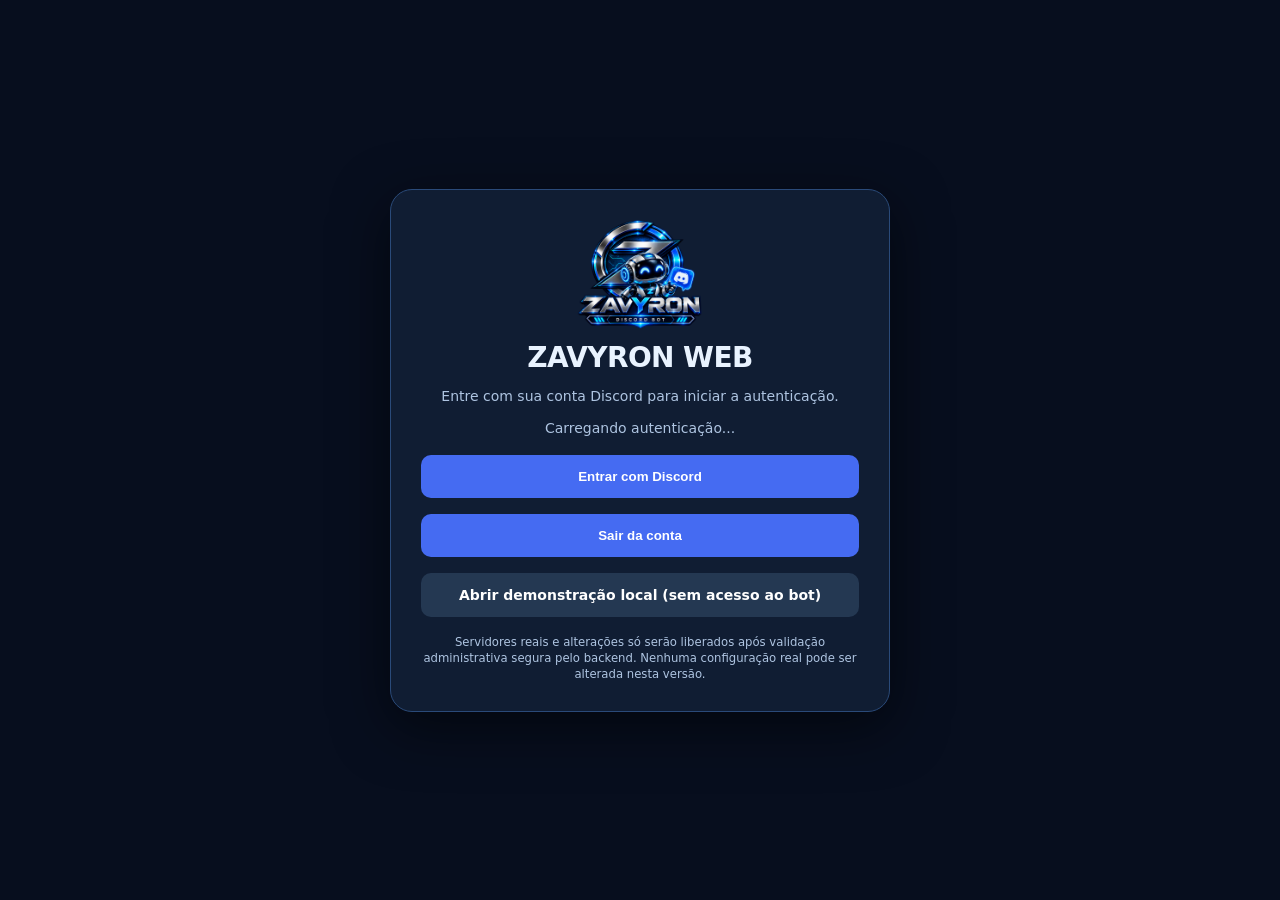
<file: index.html>
<!doctype html><html lang="pt-BR"><head><meta charset="utf-8"><meta name="viewport" content="width=device-width,initial-scale=1"><title>ZAVYRON | Login Discord</title><link rel="stylesheet" href="style.css"><style>body{display:grid;place-items:center;min-height:100vh;background:#070e1e;color:#e9f3ff;font-family:system-ui,sans-serif}.login{width:min(94vw,500px);background:#101d33;border:1px solid #2a4a79;border-radius:22px;padding:30px;text-align:center;box-shadow:0 15px 55px #0008}.login img{height:110px;max-width:90%;object-fit:contain}.login button,.login a.action{display:block;box-sizing:border-box;width:100%;padding:14px;border:0;border-radius:10px;margin:16px 0;background:#456bf2;color:white;text-decoration:none;font-weight:700;cursor:pointer}.login a.action{background:#243852}.login small,.login p{color:#aec4e1}#status{white-space:pre-wrap;line-height:1.5}#profile{display:none;background:#162842;border-radius:10px;padding:12px;margin:15px 0}.guild-card{display:grid;gap:5px;text-align:left;background:#162842;border:1px solid #2c4e7c;padding:12px;border-radius:10px;margin:10px 0}.guild-card small{color:#a7c4e5}#guild-panel[hidden]{display:none}</style></head><body><main class="login"><img src="assets/logo.png" alt="Logo ZAVYRON"><h1>ZAVYRON WEB</h1><p>Entre com sua conta Discord para iniciar a autenticação.</p><p id="status">Carregando autenticação...</p><div id="profile"></div><button id="login" hidden>Entrar com Discord</button><button id="logout" hidden>Sair da conta</button><section id="guild-panel" hidden><h2>Meus servidores autorizados</h2><button id="refresh-guilds">Atualizar servidores</button><p id="guild-status"></p><div id="guild-list"></div></section><a class="action" href="demo.html">Abrir demonstração local (sem acesso ao bot)</a><small>Servidores reais e alterações só serão liberados após validação administrativa segura pelo backend. Nenhuma configuração real pode ser alterada nesta versão.</small></main><script type="module" src="supabase-auth.js"></script></body></html>
</file>
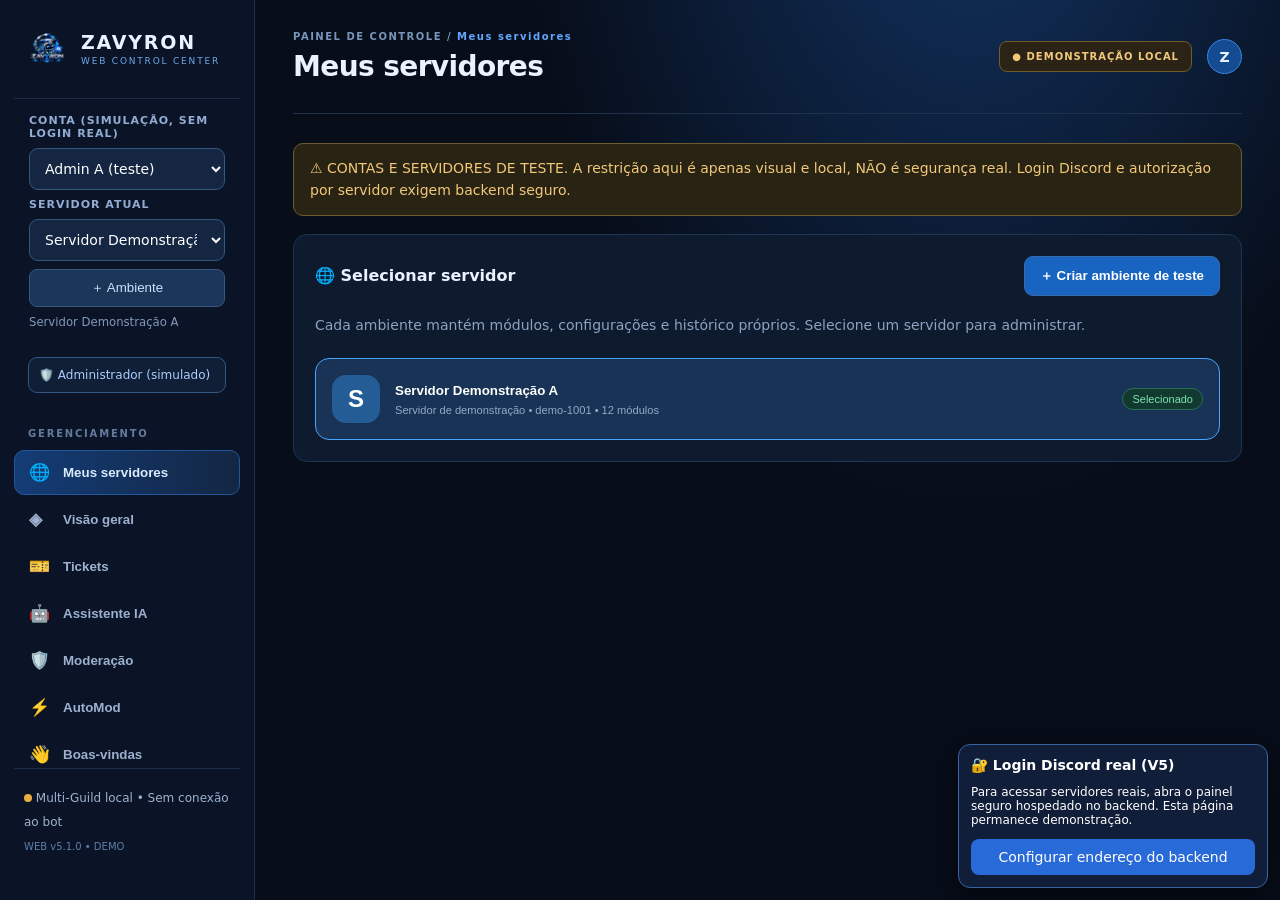
<file: demo.html>
<!doctype html><html lang="pt-BR"><head><meta charset="utf-8"><meta name="viewport" content="width=device-width,initial-scale=1"><meta name="theme-color" content="#070e1e"><title>ZAVYRON | Web Control Center</title><link rel="stylesheet" href="style.css"></head><body><div class="app"><aside id="sidebar"><div class="brand"><img src="assets/logo.png" alt="ZAVYRON"><div><b>ZAVYRON</b><small>WEB CONTROL CENTER</small></div></div><div class="guild-picker"><label for="accountSelect">CONTA (SIMULAÇÃO, SEM LOGIN REAL)</label><select id="accountSelect"></select><label for="guildSelect">SERVIDOR ATUAL</label><select id="guildSelect"></select><button id="addGuild" title="Criar servidor demonstrativo">＋ Ambiente</button><small id="guildTitle"></small></div><div id="accessStatus" class="access-status" aria-live="polite"></div><div class="nav-label">GERENCIAMENTO</div><nav id="nav"></nav><div class="sidebar-bottom"><span class="dot"></span> Multi-Guild local • Sem conexão ao bot<br><small>WEB v5.1.0 • DEMO</small></div></aside><main><header><button id="mobileMenu" class="icon-btn" aria-label="Abrir menu">☰</button><div><div class="eyebrow">PAINEL DE CONTROLE / <span id="breadcrumb">Visão geral</span></div><h1 id="pageTitle">Visão geral</h1></div><div class="header-actions"><span class="mode">● DEMONSTRAÇÃO LOCAL</span><div class="avatar">Z</div></div></header><div id="content"></div></main></div><div id="toast" role="status" aria-live="polite"></div><script src="auth-entry.js"></script><script src="app.js"></script></body></html>
</file>
<file: style.css>
:root{font-family:Inter,ui-sans-serif,system-ui,-apple-system,Segoe UI,sans-serif;color:#eaf1ff;background:#070d19;font-size:14px}*{box-sizing:border-box}body{margin:0}.app{display:flex;min-height:100vh}aside{width:255px;flex-shrink:0;background:#0a1426;border-right:1px solid #1c3150;display:flex;flex-direction:column;position:sticky;top:0;height:100vh;padding:25px 14px}.brand{display:flex;align-items:center;gap:11px;padding:0 10px 27px;border-bottom:1px solid #1b2d46}.brand img{width:46px;height:46px;object-fit:contain;border-radius:12px}.brand b{font-size:19px;letter-spacing:1.8px}.brand small{display:block;color:#6fa8e9;font-size:9px;letter-spacing:1.8px;margin-top:3px}.nav-label{color:#647b9e;font-size:10px;font-weight:800;letter-spacing:1.8px;margin:25px 14px 9px}nav{overflow:auto}nav button{display:flex;align-items:center;gap:12px;width:100%;padding:11px 14px;background:transparent;border:1px solid transparent;color:#9db1cf;text-align:left;border-radius:10px;cursor:pointer;margin:2px 0;font-weight:600}nav button:hover{background:#142741;color:#fff}nav button.active{background:linear-gradient(90deg,#143c76,#132744);color:#d9ebff;border-color:#22569a}nav button .ico{font-size:17px;width:22px}.sidebar-bottom{margin-top:auto;padding:17px 10px;color:#9eb2cf;border-top:1px solid #1b2d46;font-size:12px;line-height:2}.sidebar-bottom small{color:#5e7fa8}.dot{display:inline-block;width:8px;height:8px;background:#e9ad41;border-radius:50%}main{min-width:0;flex:1;padding:0 38px 45px;background:radial-gradient(ellipse at 70% -20%,#123463 0,transparent 45%),#070d19}header{height:114px;border-bottom:1px solid #20314c;display:flex;align-items:center;justify-content:space-between;gap:20px;margin-bottom:29px}.eyebrow{font-size:10px;letter-spacing:1.5px;color:#7895bb;font-weight:700}.eyebrow span{color:#63a6ff}h1{font-size:28px;margin:8px 0 0;letter-spacing:-.6px}.header-actions{display:flex;align-items:center;gap:15px}.mode{border:1px solid #725d28;color:#f2c879;background:#2b2416;padding:9px 12px;border-radius:8px;font-size:10px;font-weight:800;letter-spacing:1px}.avatar{background:#154c91;border:1px solid #3884e2;width:35px;height:35px;border-radius:50%;display:grid;place-items:center;font-weight:900}.hero{background:linear-gradient(105deg,#123766 0%,#10284b 54%,#0b172c 100%);border:1px solid #24538c;border-radius:17px;padding:28px 30px;display:flex;align-items:center;justify-content:space-between;gap:20px;margin-bottom:23px;overflow:hidden}.hero h2{font-size:25px;margin:7px 0}.hero p{color:#a9c6e8;margin:0;max-width:620px;line-height:1.6}.hero img{width:128px;height:128px;object-fit:contain;filter:drop-shadow(0 0 15px #3089ff88)}.kicker{color:#6fb5ff;letter-spacing:2px;font-weight:800;font-size:11px}.stats{display:grid;grid-template-columns:repeat(4,minmax(0,1fr));gap:15px;margin-bottom:23px}.card,.panel{background:#0e1a2e;border:1px solid #1e3554;border-radius:14px;padding:21px}.stat-title{color:#92a8c5;font-size:12px}.stat-number{font-size:27px;font-weight:800;margin:12px 0 5px}.stat-detail{color:#5e94ce;font-size:11px}.panel{margin-bottom:18px}.panel h2{font-size:16px;margin:0 0 9px}.muted{color:#8ca3c0;line-height:1.6}.modules{display:grid;grid-template-columns:repeat(3,minmax(0,1fr));gap:14px}.module{background:#101f35;border:1px solid #243e61;border-radius:12px;padding:18px;cursor:pointer;text-align:left;color:#eaf1ff;transition:.15s}.module:hover{border-color:#4b94f0;transform:translateY(-2px);background:#152b49}.module .symbol{font-size:25px}.module strong{display:block;margin:11px 0 5px}.module small{color:#829dbd;line-height:1.5}.module .arrow{float:right;color:#5ba6ff}.toolbar{display:flex;justify-content:space-between;align-items:center;gap:10px;margin-bottom:18px}.toolbar h2{margin:0}.btn{border:1px solid #376bb0;background:#1764c1;color:white;border-radius:9px;padding:10px 15px;font-weight:700;cursor:pointer}.btn:hover{background:#2577dc}.btn.secondary{background:#152a45;border-color:#2c4c70}.btn.danger{background:#672636;border-color:#ae465d}.btn:disabled{opacity:.4;cursor:not-allowed}.field{margin:17px 0}.field label{display:block;font-weight:700;color:#d9e8ff;margin-bottom:7px}.field .hint{font-size:11px;color:#8199b7;margin-top:6px}input,select,textarea{width:100%;padding:11px 12px;border:1px solid #294565;background:#091528;border-radius:8px;color:#eaf1ff;font:inherit;outline:none}input:focus,select:focus,textarea:focus{border-color:#4c9cff}textarea{min-height:110px;resize:vertical}.two{display:grid;grid-template-columns:1fr 1fr;gap:15px}.toggle-line{display:flex;justify-content:space-between;align-items:center;background:#0a182a;padding:14px;border-radius:10px;border:1px solid #1b3453}.toggle-line input{width:19px;height:19px;accent-color:#398ef5}.actions{display:flex;gap:10px;flex-wrap:wrap;margin-top:20px}.notice{padding:13px 16px;border:1px solid #6e5c31;background:#292314;color:#f2c879;border-radius:10px;margin-bottom:18px;line-height:1.6}.success{border-color:#245c4b;background:#102d2a;color:#7ce3b3}.log{padding:12px 0;border-bottom:1px solid #1d3351;display:flex;justify-content:space-between;gap:10px}.log small{color:#7291b5}.empty{color:#849bb8;padding:22px;text-align:center}.icon-btn{display:none;background:#152c4a;border:1px solid #31577f;color:white;border-radius:8px;padding:8px 12px;cursor:pointer}#toast{position:fixed;bottom:24px;right:24px;background:#15563f;color:#fff;padding:13px 19px;border-radius:10px;box-shadow:0 12px 40px #0008;display:none;z-index:10}.pill{display:inline-block;color:#7ce3b3;background:#12392f;border:1px solid #276f54;border-radius:20px;padding:4px 9px;font-size:11px}.footer-note{color:#627e9f;font-size:12px;margin-top:20px}@media(max-width:1000px){.stats{grid-template-columns:repeat(2,1fr)}.modules{grid-template-columns:repeat(2,1fr)}main{padding:0 22px 35px}}@media(max-width:700px){aside{position:fixed;left:-270px;z-index:5;transition:left .2s;box-shadow:0 0 40px #0008}aside.open{left:0}.icon-btn{display:block}header{height:95px}.mode{display:none}.hero{padding:20px}.hero img{width:78px;height:78px}.hero h2{font-size:20px}.modules,.two{grid-template-columns:1fr}.stats{gap:9px}.card{padding:14px}.stat-number{font-size:21px}h1{font-size:22px}}

.guild-picker{padding:15px 15px 18px;display:flex;flex-direction:column;gap:8px}.guild-picker label{font-size:11px;letter-spacing:1px;color:#92acd3;font-weight:700}.guild-picker select{background:#142641;border:1px solid #34577e;border-radius:9px;color:white;padding:11px;width:100%}.guild-picker button{border:1px solid #34577e;border-radius:8px;background:#1c3659;color:#c9e3ff;padding:9px;cursor:pointer}.guild-picker small{color:#8199b9;overflow-wrap:anywhere}.server-list{display:grid;gap:12px;margin-top:22px}.server-card{width:100%;display:flex;align-items:center;gap:15px;background:#12223c;color:white;border:1px solid #2a4567;padding:16px;border-radius:14px;text-align:left;cursor:pointer}.server-card.selected{border-color:#48a4ff;background:#183355}.server-card>span:nth-child(2){flex:1;display:grid;gap:6px;min-width:0}.server-card small{color:#91aac8;overflow-wrap:anywhere}.server-icon{width:48px;height:48px;display:grid;place-items:center;border-radius:14px;background:#245c96;font-size:24px;font-weight:800}.server-card .pill{white-space:nowrap}@media(max-width:650px){.server-card{flex-wrap:wrap}.server-card .pill{margin-left:auto}}

.access-status{margin:10px 14px;padding:10px;border:1px solid #315782;border-radius:9px;color:#a9cfff;font-size:12px;background:#101e36}button:disabled{opacity:.42;cursor:not-allowed!important}
</file>
